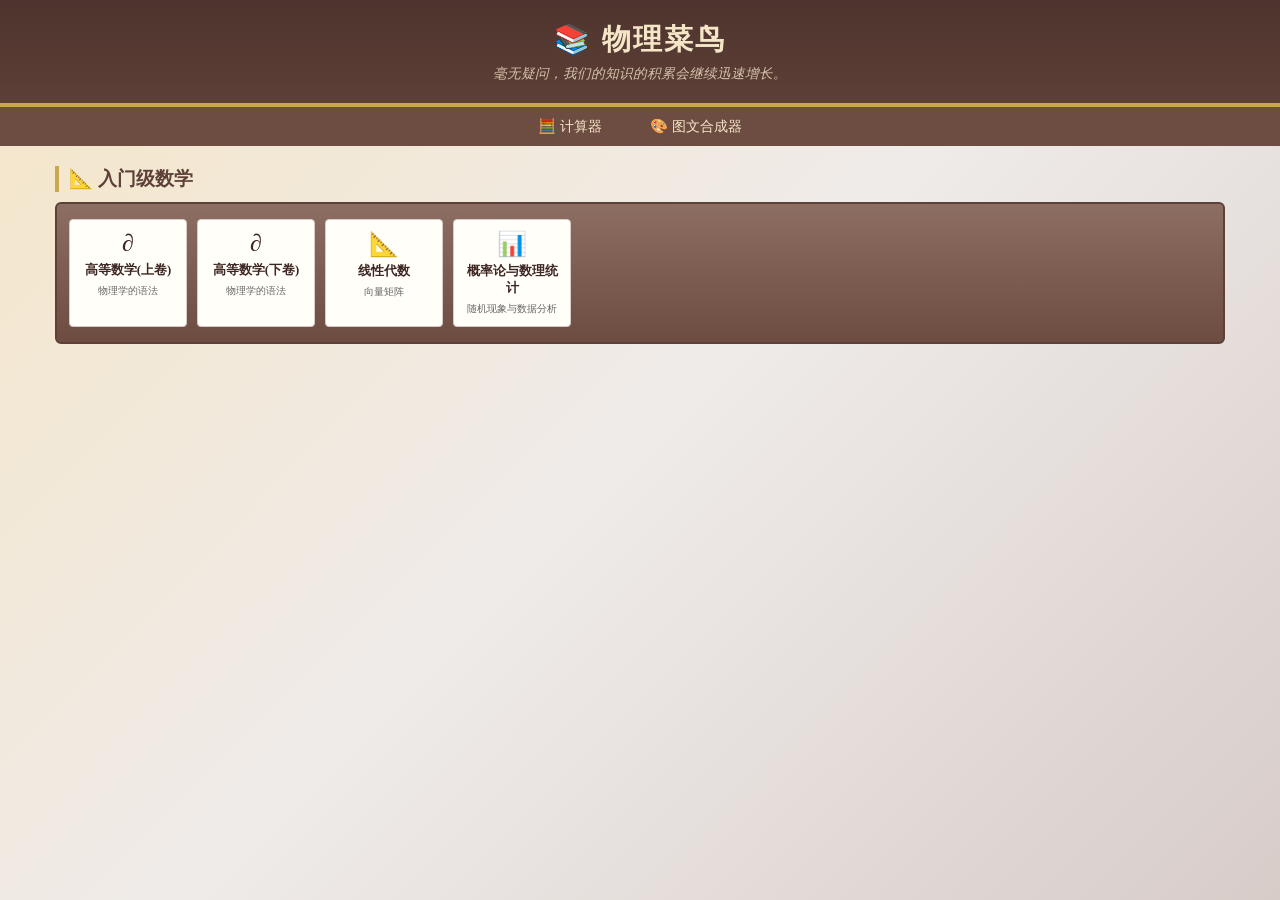
<file: index.html>
<!DOCTYPE html>
<html>
<head>
  <!-- 放在最顶部，必须在任何其他 meta 之前 -->
  <meta name="viewport" content="width=device-width, initial-scale=1.0, maximum-scale=1.0">
  <meta charset="UTF-8">
  <title>页面</title>
</head>
<body>
  <script>
    // 先默认设置为 CDN
    window.FP = 'https://phys-1315105331.cos.ap-nanjing.myqcloud.com/';
    
    // 尝试加载 test.js 检测 CDN 是否可用
    const testScript = document.createElement('script');
    testScript.src = window.FP + 'test.js';
    
    testScript.onload = function() {
      // CDN 可用，继续使用 CDN
      loadPage(window.FP);
    };
    
    testScript.onerror = function() {
      // CDN 不可用，改用本地
      window.FP = '';
      loadPage(window.FP);
    };
    
    document.head.appendChild(testScript);
    
    function loadPage(fp) {
      const params = new URLSearchParams(location.search);
      const file = params.get('file') || fp + 'home.js';
      const script = document.createElement('script');
      script.src = file;
      document.body.appendChild(script);
    }
  </script>
</body>
</html>
</file>
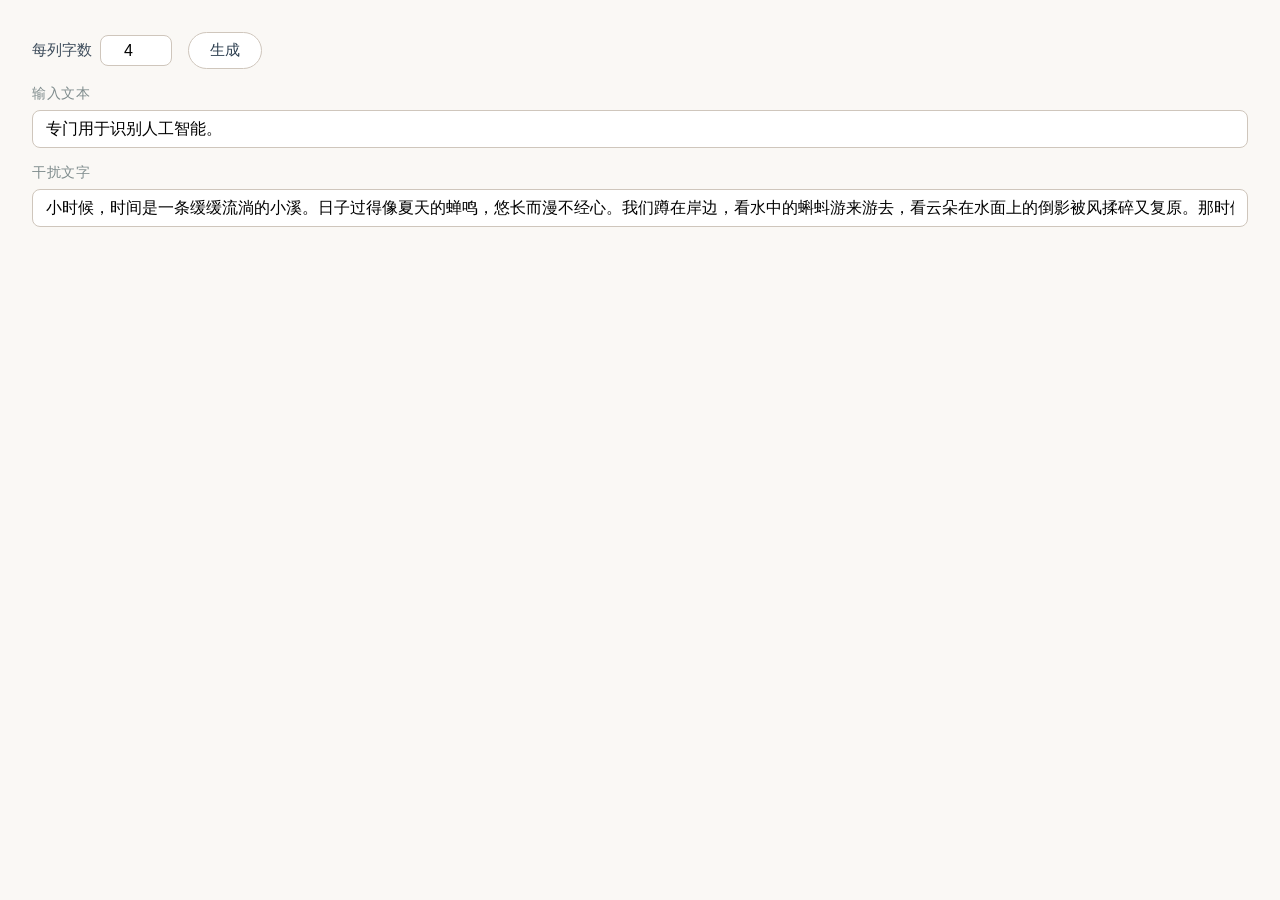
<file: ai.html>
<!DOCTYPE html>
<html lang="zh-CN">
<head>
<meta charset="UTF-8">
<meta name="viewport" content="width=device-width, initial-scale=1.0">
<title>竖排转换</title>
<style>
  * { box-sizing: border-box; }
  body {
    background: #faf8f5;
    font-family: system-ui, -apple-system, "Segoe UI", "Noto Sans", sans-serif;
    padding: 1.5rem;
    display: flex;
    flex-direction: column;
    gap: 1rem;
  }
  .bar {
    display: flex;
    align-items: center;
    gap: 1rem;
    flex-wrap: wrap;
  }
  .bar label {
    display: flex;
    align-items: center;
    gap: .5rem;
    font-size: .95rem;
    color: #3e4d5c;
  }
  .bar input[type="number"] {
    width: 4.5rem;
    padding: .35rem .6rem;
    border: 1px solid #cfc6bc;
    border-radius: 8px;
    font-size: 1rem;
    text-align: center;
    outline: none;
  }
  button {
    background: #fff;
    border: 1.5px solid #cfc6bc;
    padding: .45rem 1.3rem;
    border-radius: 30px;
    font-size: .95rem;
    color: #2c3e4f;
    cursor: pointer;
    transition: .15s;
  }
  button:hover { background: #f0ece7; border-color: #b7a99a; }
  button:active { transform: scale(.97); }

  .field {
    display: flex;
    flex-direction: column;
    gap: .4rem;
  }
  .field label {
    font-size: .85rem;
    color: #7f8c8d;
    letter-spacing: .05em;
  }
  .field input[type="text"] {
    padding: .55rem .8rem;
    border: 1px solid #cfc6bc;
    border-radius: 8px;
    font-size: 1rem;
    outline: none;
    font-family: inherit;
  }
  .field input[type="text"]:focus { border-color: #b7a99a; }
</style>
</head>
<body>
  <div class="bar">
    <label>每列字数
      <input type="number" id="n" value="4" min="1" max="40" step="1">
    </label>
    <button id="go">生成</button>
  </div>

  <div class="field">
    <label>输入文本</label>
    <input type="text" id="mainText" value="专门用于识别人工智能。">
  </div>

  <div class="field">
    <label>干扰文字</label>
    <input type="text" id="noiseText" value="小时候，时间是一条缓缓流淌的小溪。日子过得像夏天的蝉鸣，悠长而漫不经心。我们蹲在岸边，看水中的蝌蚪游来游去，看云朵在水面上的倒影被风揉碎又复原。那时候总觉得时间太多了，多到可以整个下午只做一件事——等一朵花开，或者等一个人回家。我们迫不及待地想要长大，以为未来是一个装满了糖果的盒子，只要跑得够快，就能早点打开它。">
  </div>

<script>
// ============ 原 Python 代码逐行直译，逻辑不改 ============
// ARTICLE 改为从「干扰文字」输入框读取
const COMBINING_DIAERESIS = '\u20d2';   // 组合分音符

function horizontal_to_vertical(text, chars_per_column = 10, article = '') {
    const chars = Array.from(text.replace(/\n/g, ''));
    if (chars.length === 0) return '';

    const columns = [];
    for (let i = 0; i < chars.length; i += chars_per_column) {
        columns.push(chars.slice(i, i + chars_per_column));
    }

    const num_cols = columns.length;
    let max_len = 0;
    for (const col of columns) {
        if (col.length > max_len) max_len = col.length;
    }

    const grid_height = 2 * max_len + 1;
    const grid_width = 2 * num_cols + 1;

    // 干扰文字为空时兜底，避免除零
    const noise = article.length > 0 ? article : '　';

    // 特殊位置：真实字 / 占位框
    const special = new Map();
    for (let c = 0; c < columns.length; c++) {
        const col = columns[c];
        for (let r = 0; r < col.length; r++) {
            const ch = col[r];
            const gr = 2 * r + 1;
            const gc = 2 * c + 1;
            special.set(gr + ',' + gc, ['char', ch]);                          // 真实字，标记类型
            special.set((gr - 1) + ',' + gc, ['box', '　']);
            special.set((gr + 1) + ',' + gc, ['box', '　']);
            special.set(gr + ',' + (gc - 1), ['box', '　' + COMBINING_DIAERESIS]);
            special.set(gr + ',' + (gc + 1), ['box', '　']);
        }
    }

    let i = 0;
    const grid = [];
    for (let r = 0; r < grid_height; r++) {
        const row = [];
        for (let c = 0; c < grid_width; c++) {
            const key = r + ',' + c;
            if (special.has(key)) {
                const [kind, ch] = special.get(key);
                if (kind === 'char') {
                    // 只给真实文本文字加组合分音符
                    row.push(ch + COMBINING_DIAERESIS);
                } else {
                    row.push(ch);   // 占位框不加
                }
            } else {
                row.push(noise[i % noise.length]);
                i += 1;
            }
        }
        grid.push(row);
    }

    return grid.map(row => row.join('')).join('\n');
}
// ============ 直译结束 ============

const nEl       = document.getElementById('n');
const mainEl    = document.getElementById('mainText');
const noiseEl   = document.getElementById('noiseText');

function render() {
    let n = parseInt(nEl.value, 10);
    if (isNaN(n) || n < 1) n = 1;
    if (n > 40) n = 40;
    nEl.value = n;
    const result = horizontal_to_vertical(mainEl.value, n, noiseEl.value);
    // 用 prompt 弹窗：系统原生渲染（字体同 alert），内容可选中、可复制
    prompt('竖排结果（可选中复制）：', result);
}

document.getElementById('go').addEventListener('click', render);
nEl.addEventListener('keydown', e => { if (e.key === 'Enter') render(); });
mainEl.addEventListener('keydown', e => { if (e.key === 'Enter') render(); });
noiseEl.addEventListener('keydown', e => { if (e.key === 'Enter') render(); });
</script>
</body>
  </html>
</file>
